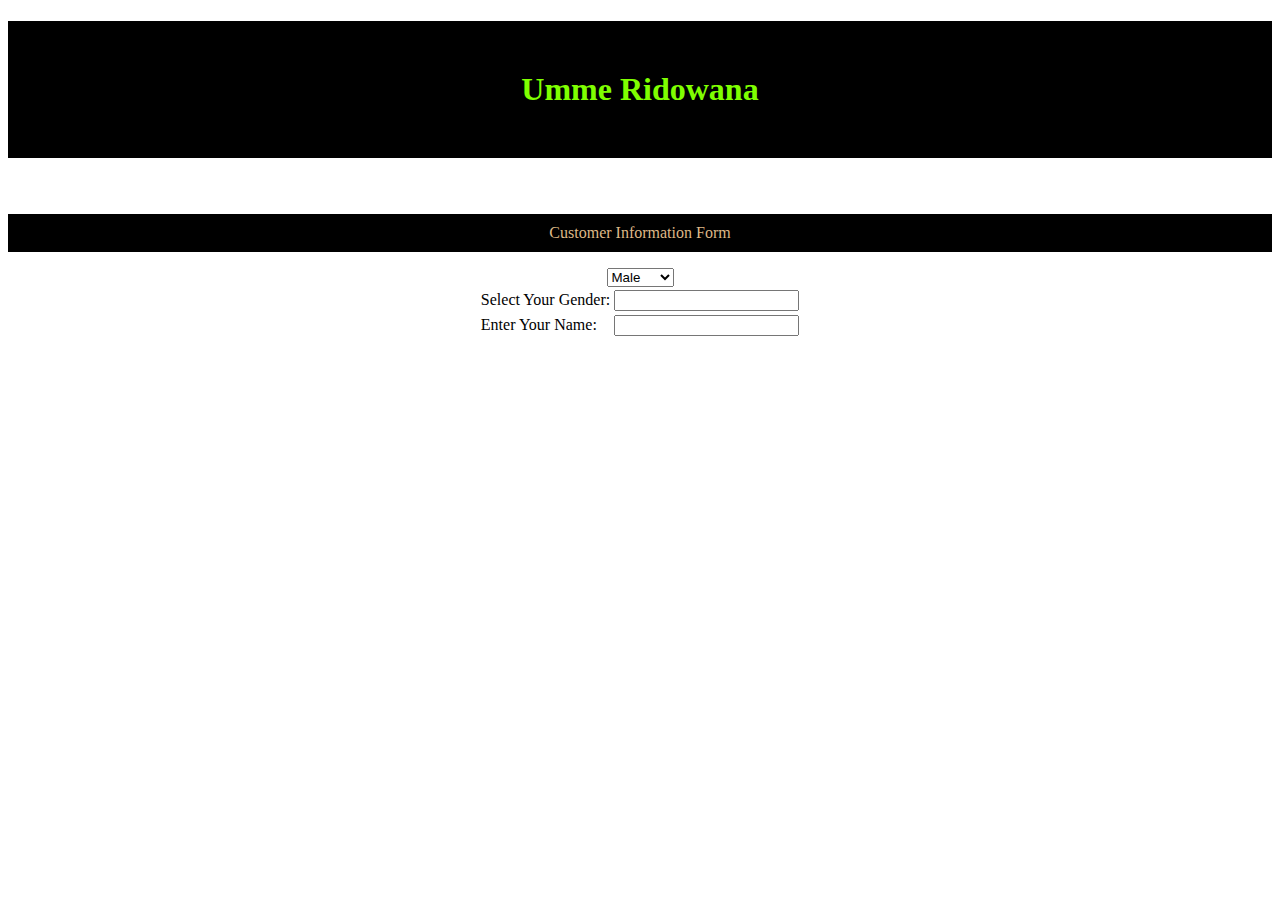
<file: index.html>
<!DOCTYPE html>
<html lang="en">
<head>
    <meta charset="UTF-8">
    <meta name="viewport" content="width=device-width, initial-scale=1.0">
    <title>Lab Task Practice</title>
    <link rel="stylesheet" href="index.css">
</head>
<body>
    <center><h1>Umme Ridowana</h1><br>
        <p>Customer Information Form</p>
        
    </center>
    <center>
    <table>
        <tr>
        <td> 
        Select Your Gender:
        <td>
        <input type="text">
        </td>
        </tr>
    </td>
    <tr>
        <td>
            Enter Your Name:
            </td>
            
            <td><input type="text" required></td>
        
    
    </tr>
    <select>
        <option>Male</option>
        <option>Female</option>
        <option>Others</option>

    </select>
    
</table>
</center>

  
    
    
</body>
</html>
</file>
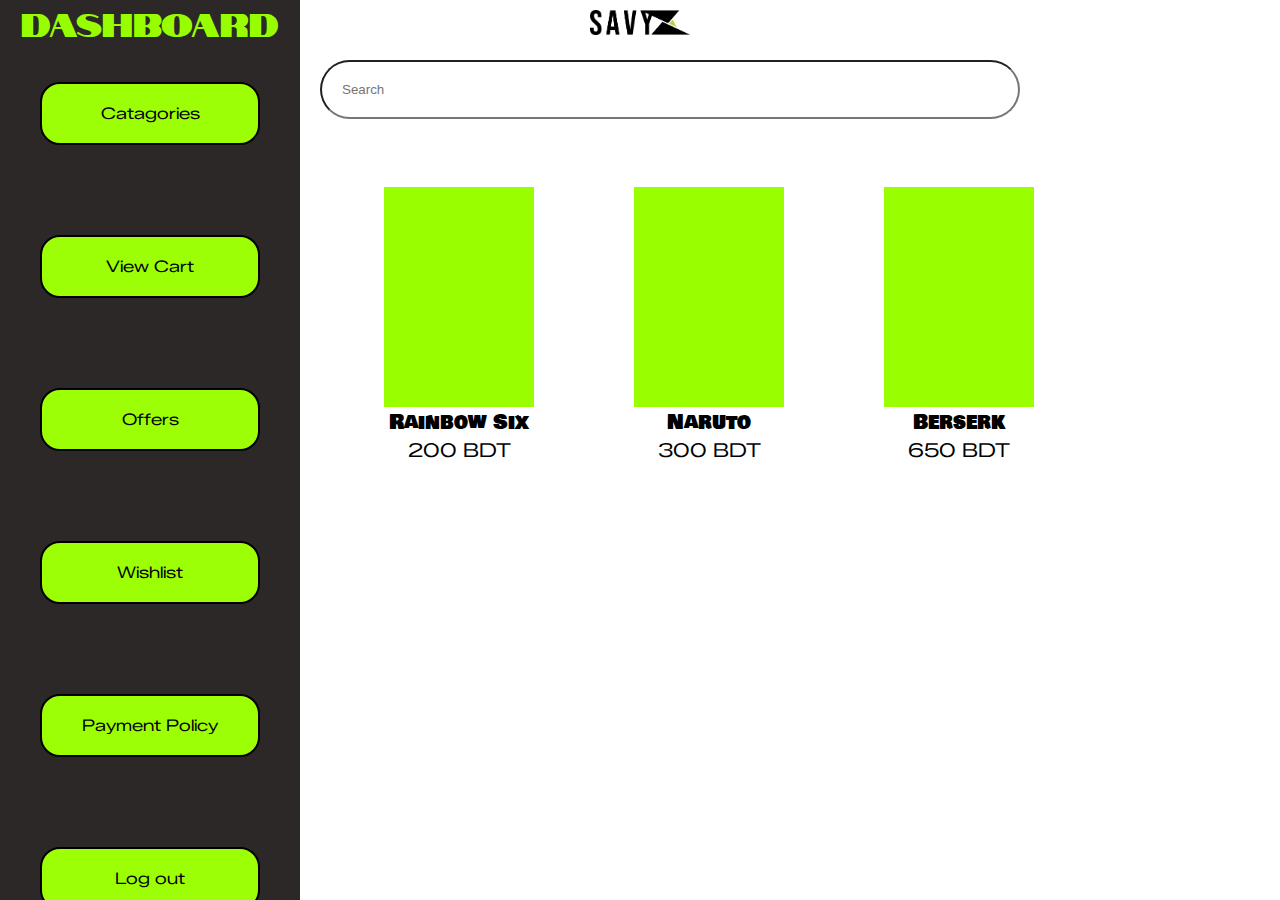
<file: cusdash.html>
<!DOCTYPE html>
<html lang="en">
<head>
    <meta charset="UTF-8">
    <meta name="viewport" content="width=device-width, initial-scale=1.0">
    <title>Document</title>
    <style>
        @import url('https://fonts.googleapis.com/css2?family=Asset&family=BBH+Bartle&family=Bowlby+One+SC&family=Frijole&family=Mrs+Saint+Delafield&family=Notable&family=Sigmar+One&family=Zalando+Sans+Expanded:ital,wght@0,200..900;1,200..900&display=swap');
        @import url('https://fonts.googleapis.com/css2?family=Asset&family=BBH+Bartle&family=Bowlby+One+SC&family=Frijole&family=Mrs+Saint+Delafield&family=Notable&family=Sigmar+One&family=Zalando+Sans+Expanded:ital,wght@0,200..900;1,200..900&display=swap');


        *{
            margin: 0;
            padding: 0;
            box-sizing: border-box;
        }
        .side-bar{
            position: fixed;
            width: 300px;
            height: 100vh;
            top: 0;
            left: 0;
            background-color: rgb(44, 40, 40);

        }
        .side-bar h1{
            text-align: center;
            color: rgb(152, 253, 0);
             font-family: "Notable", sans-serif;
  font-weight: 400;

        }
        body{
            min-height: 100vh;
            
        }
        .side-bar ul{
           display: flex;
           flex-direction: column;
           gap: 90px;
          
           padding: 40px;
        }
        .side-bar ul li{
            list-style: none;
            text-decoration: none;
            color: black;
             font-family: "Zalando Sans Expanded", sans-serif;
  font-optical-sizing: auto;
  background-color: rgb(156, 255, 6);
  border: 2px solid black;
  border-radius: 20px;
  padding: 20px;
  text-align: center;
        }
        .side-bar li:hover{
            background-color: bisque;
            cursor: pointer;

        }
        .content{
            display: flex;
            justify-content: center;
            align-items: center;
           
           
        }
        .content input{
            position: relative;
            top: 60px;
            left: 30px;
            
            width: 700px;
            padding: 20px;
            border-radius: 30px;
        }
        .content img{
            width: 100px;
            position: fixed;
            top: 10px;
        }
        .procard{
           display: flex;
           margin-top: 10%;
           margin-left: 30%;
           gap: 100px;
           
           
          
          
           
          
        }
        .pro1 {
            background-color: rgb(153, 255, 0);
           
            width: 150px;
            height: 200px;
            text-align: center;
           padding-top: 220px;
            
        }
        .pro2{
             background-color: rgb(153, 255, 0);
           
            width: 150px;
            height: 200px;
            text-align: center;
           padding-top: 220px;
            

        }
        .pro3{
             background-color: rgb(153, 255, 0);
           
            width: 150px;
            height: 200px;
            text-align: center;
           padding-top: 220px;
            

        }
        .pro1 h3{
            font-family: "Bowlby One SC", sans-serif;
  font-weight: 400;
  font-size: 20px;

        }
        .pro2 h2{
            font-family: "Bowlby One SC", sans-serif;
  font-weight: 400;
  font-size: 20px;


        }
        .pro3 h4{
            font-family: "Bowlby One SC", sans-serif;
  font-weight: 400;
font-size: 20px;

        }
        .procard p{
            font-size: larger;
             font-family: "Zalando Sans Expanded", sans-serif;

        }
        
        



    </style>
</head>
<body>
    <div class="side-bar">
        <h1>Dashboard</h1>
        <ul>
            <li>Catagories</li>
            <li>View Cart</li>
            <li>Offers</li>
            <li>Wishlist</li>
            <li>Payment Policy</li>
            <li>Log out</li>
        </ul>
    </div>
    <div class="content">
        <img src="SAVYZ TEXT LOGO.png">
        <div class="srcbar">
            <input type="search" placeholder="Search">


        </div>
        
            

        
    </div>
    <div class="procard">
        <div class="pro1">
            
            <h3>Rainbow Six</h3>
            <p>200 BDT</p>
        </div>
        <div class="pro2">
            <h2>Naruto</h2>
            <p>300 BDT</p>
        </div>
        <div class="pro3">
            <h4>Berserk</h4>
            <p>650 BDT</p>
        </div>
    </div>
</body>
</html>
</file>
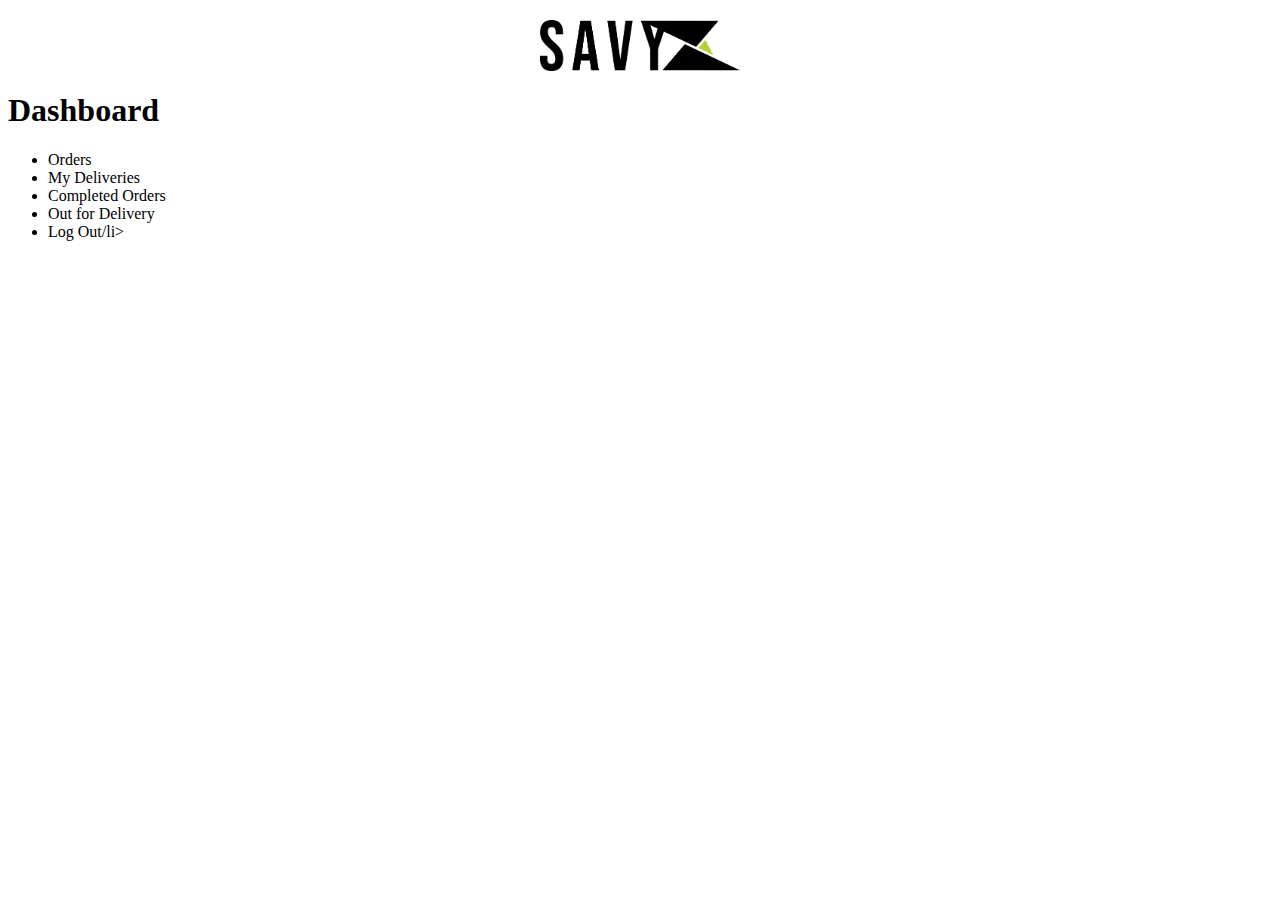
<file: deliverystDash.html>
<!DOCTYPE html>
<html lang="en">
<head>
    <meta charset="UTF-8">
    <meta name="viewport" content="width=device-width, initial-scale=1.0">
    <title>Document</title>
</head>
<body>
    <div class="sidebar">
        <img src="SAVYZ TEXT LOGO.png" alt="Logo" style="display:block; margin:20px auto; max-width:200px;">
        <h1>Dashboard</h1>
        <ul>
            <li> <a href=""></a>Orders</li>
            <li> <a href=""></a>My Deliveries</li>
            <li> <a href=""></a>Completed Orders</li>
            <li> <a href=""></a>Out for Delivery</li>
            <li> <a href=""></a>Log Out/li>
        </ul>



    </div>
    
</body>
</html>
</file>
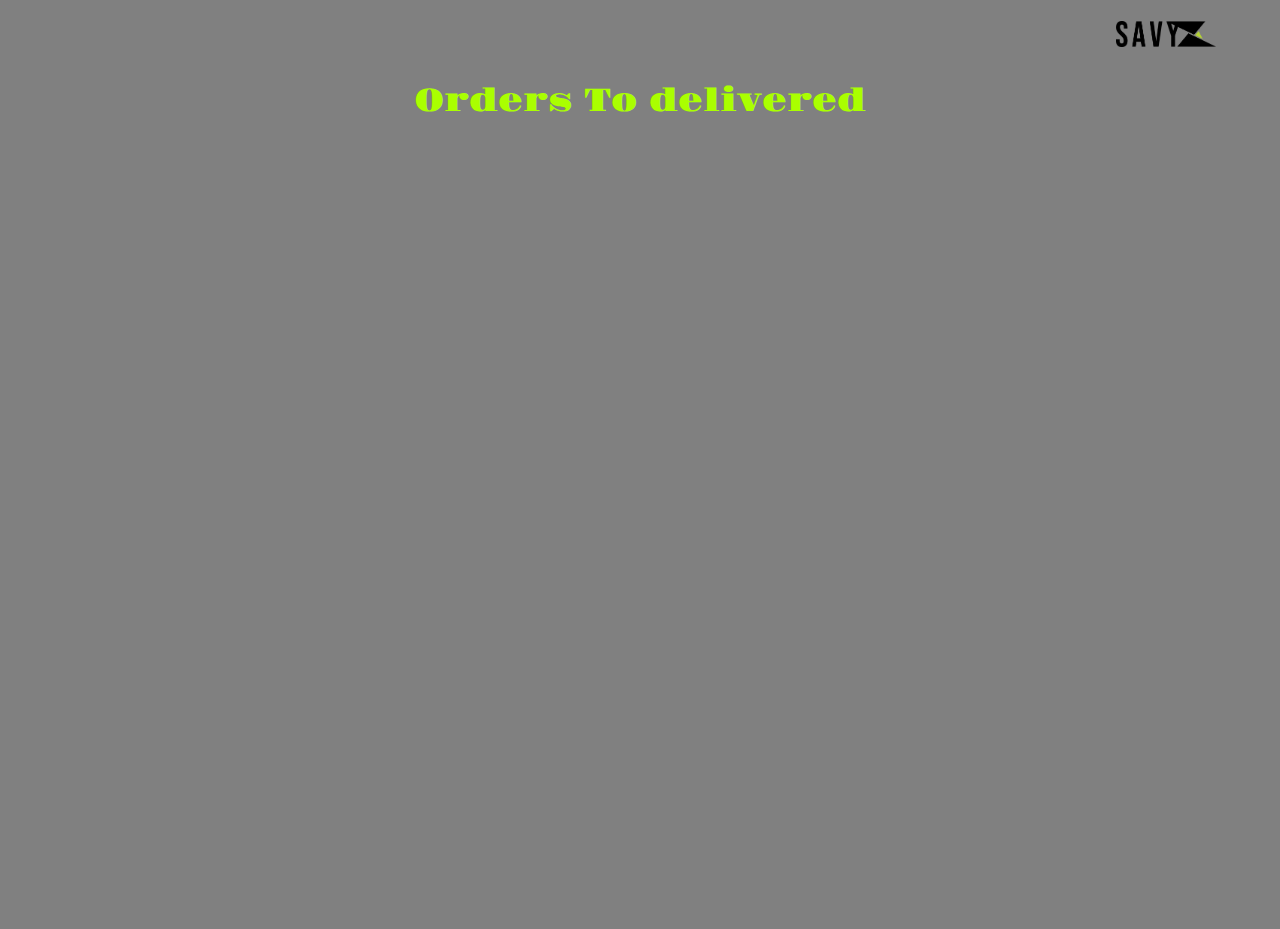
<file: Dmyd.html>
<!DOCTYPE html>
<html lang="en">
<head>
    <meta charset="UTF-8">
    <meta name="viewport" content="width=device-width, initial-scale=1.0">
    <title>Document</title>
    <link rel="stylesheet" href="Dmyd.css">
</head>
<body>
    <img src="SAVYZ TEXT LOGO.png">

    <h1>Orders To delivered</h1>
    
</body>
</html>
</file>
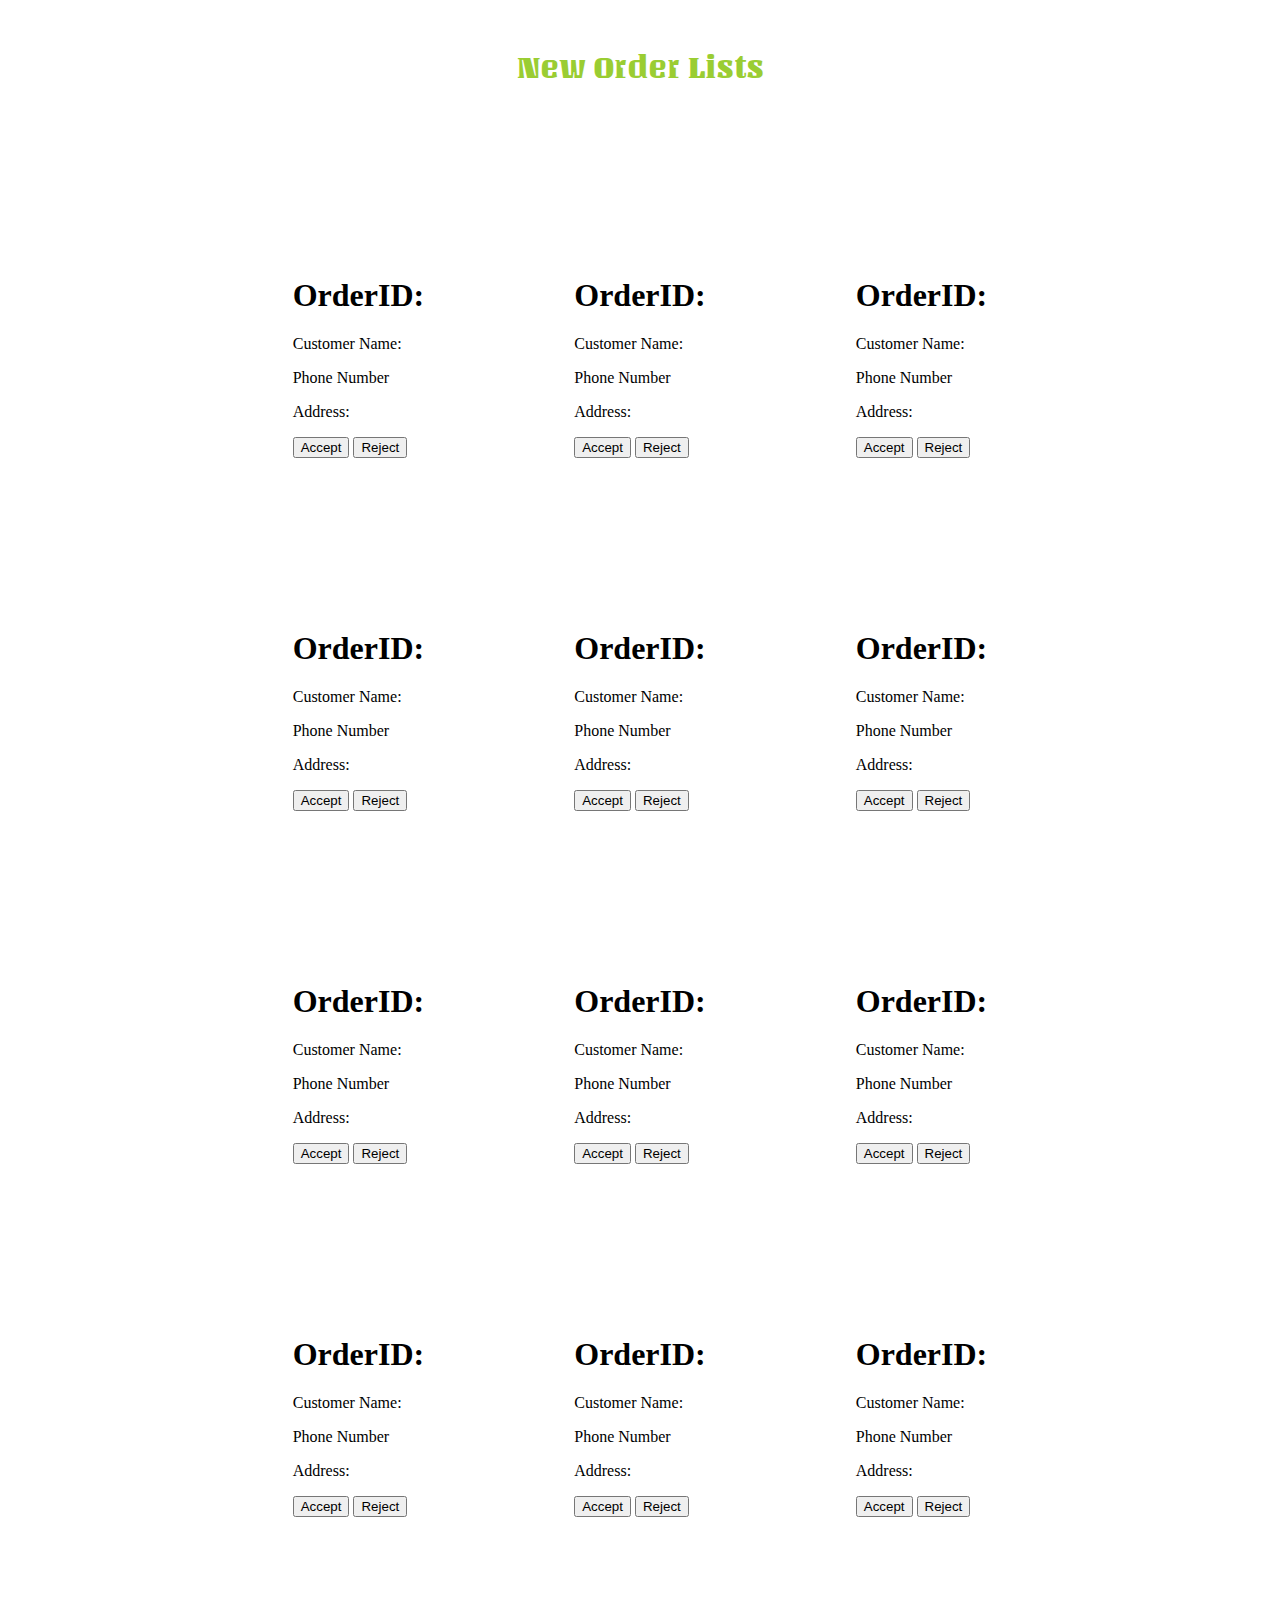
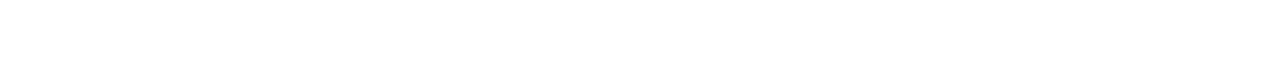
<file: Dorders.html>
<!DOCTYPE html>
<html lang="en">
<head>
    <meta charset="UTF-8">
    <meta name="viewport" content="width=device-width, initial-scale=1.0">
    <title>Document</title>
    <link rel="stylesheet" href="Dorders.css">
</head>
<body>
    <div class="head">
        <h1>New Order Lists</h1>
    </div>
    <div class="ordercard">
        <div class="order1">
            <h1>OrderID:</h1>
            <p>Customer Name:</p>
            <p>Phone Number</p>
            <p>Address:</p>
            <button>Accept</button>
            <button>Reject</button>
        </div>
        <div class="order2">
            <h1>OrderID:</h1>
            <p>Customer Name:</p>
            <p>Phone Number</p>
            <p>Address:</p>
            <button>Accept</button>
            <button>Reject</button>
        </div>
        <div class="order3">
            <h1>OrderID:</h1>
            <p>Customer Name:</p>
            <p>Phone Number</p>
            <p>Address:</p>
            <button>Accept</button>
            <button>Reject</button>
        </div>
        <div class="order4">
            <h1>OrderID:</h1>
            <p>Customer Name:</p>
            <p>Phone Number</p>
            <p>Address:</p>
            <button>Accept</button>
            <button>Reject</button>
        </div>
        <div class="order5">
            <h1>OrderID:</h1>
            <p>Customer Name:</p>
            <p>Phone Number</p>
            <p>Address:</p>
            <button>Accept</button>
            <button>Reject</button>
        </div>
        <div class="order6">
            <h1>OrderID:</h1>
            <p>Customer Name:</p>
            <p>Phone Number</p>
            <p>Address:</p>
            <button>Accept</button>
            <button>Reject</button>
        </div>
        <div class="order7">
            <h1>OrderID:</h1>
            <p>Customer Name:</p>
            <p>Phone Number</p>
            <p>Address:</p>
            <button>Accept</button>
            <button>Reject</button>
        </div>
        <div class="order8">
            <h1>OrderID:</h1>
            <p>Customer Name:</p>
            <p>Phone Number</p>
            <p>Address:</p>
            <button>Accept</button>
            <button>Reject</button>
        </div>
        <div class="order9">
            <h1>OrderID:</h1>
            <p>Customer Name:</p>
            <p>Phone Number</p>
            <p>Address:</p>
            <button>Accept</button>
            <button>Reject</button>
        </div>
        <div class="order10">
            <h1>OrderID:</h1>
            <p>Customer Name:</p>
            <p>Phone Number</p>
            <p>Address:</p>
            <button>Accept</button>
            <button>Reject</button>
        </div>
        <div class="order11">
            <h1>OrderID:</h1>
            <p>Customer Name:</p>
            <p>Phone Number</p>
            <p>Address:</p>
            <button>Accept</button>
            <button>Reject</button>
        </div>
        <div class="order12">
            <h1>OrderID:</h1>
            <p>Customer Name:</p>
            <p>Phone Number</p>
            <p>Address:</p>
            <button>Accept</button>
            <button>Reject</button>
        </div>









    </div>
    
</body>
</html>
</file>
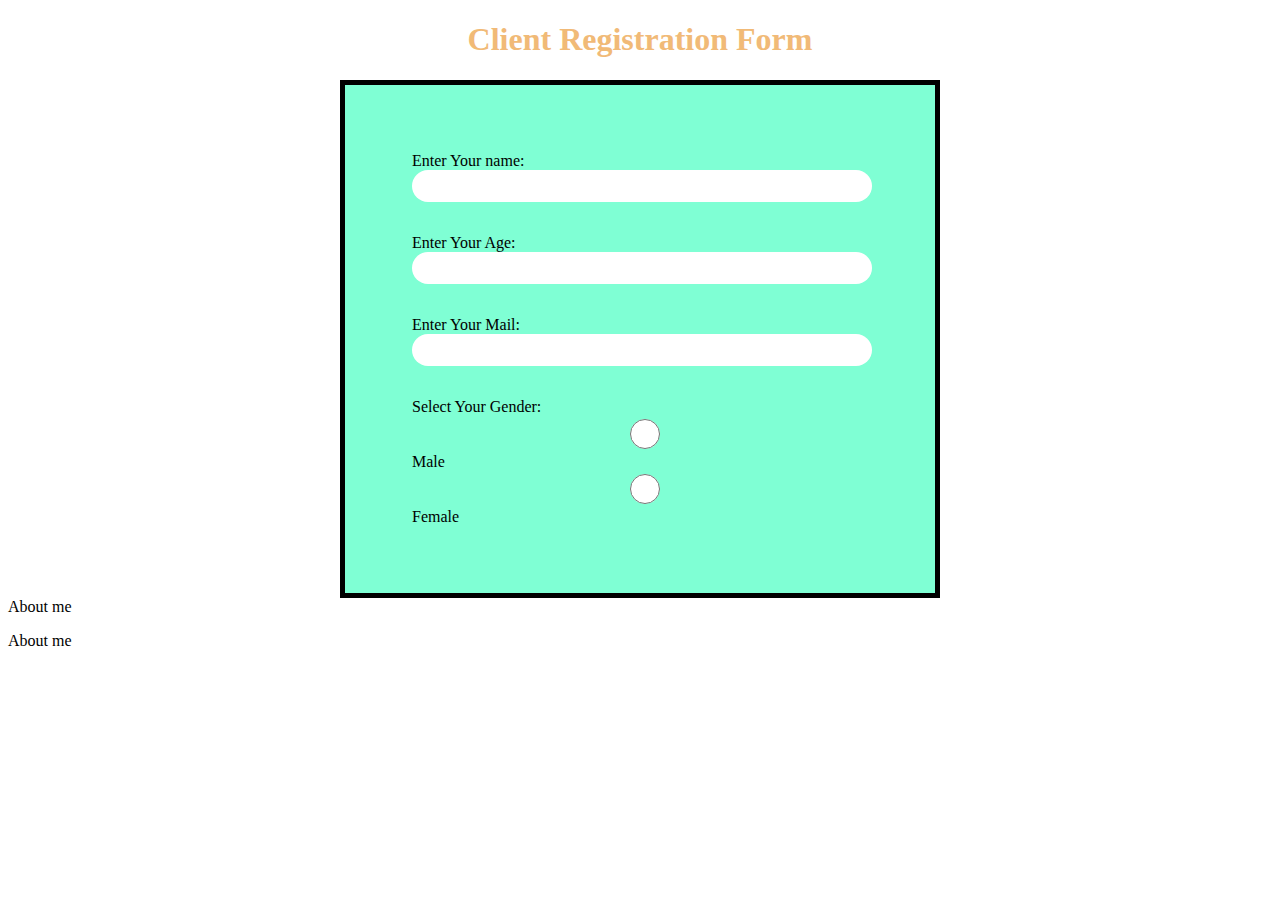
<file: form.html>
<!DOCTYPE html>
<html lang="en">
<head>
    <meta charset="UTF-8">
    <meta name="viewport" content="width=device-width, initial-scale=1.0">
    <title>Document</title>
    <link rel="stylesheet" href="form.css">
</head>
<body>
    <h1>Client Registration Form</h1>
    <div class="form">
        <table>
            <tr>
                <td>
                    Enter Your name:<br>
                    <input type="text"><br>
                </td>
            </tr>
            <tr>
                <td>
                    Enter Your Age:<br>
                    <input type="text"><br>
                </td>
            </tr>
            <tr>
                <td>
                    Enter Your Mail:<br>
                    <input type="text"><br>
                </td>
            </tr>
            <tr>
                <td>
                    Select Your Gender:<br>
                    <input type="radio" name="gender" value="male">Male
                    <input type="radio" name="gender" value="female">Female
                </td>
            </tr>
        </table>
    </div>
    <aside>About me</aside>
    <p>About me</p>
</body>
</html>
</file>
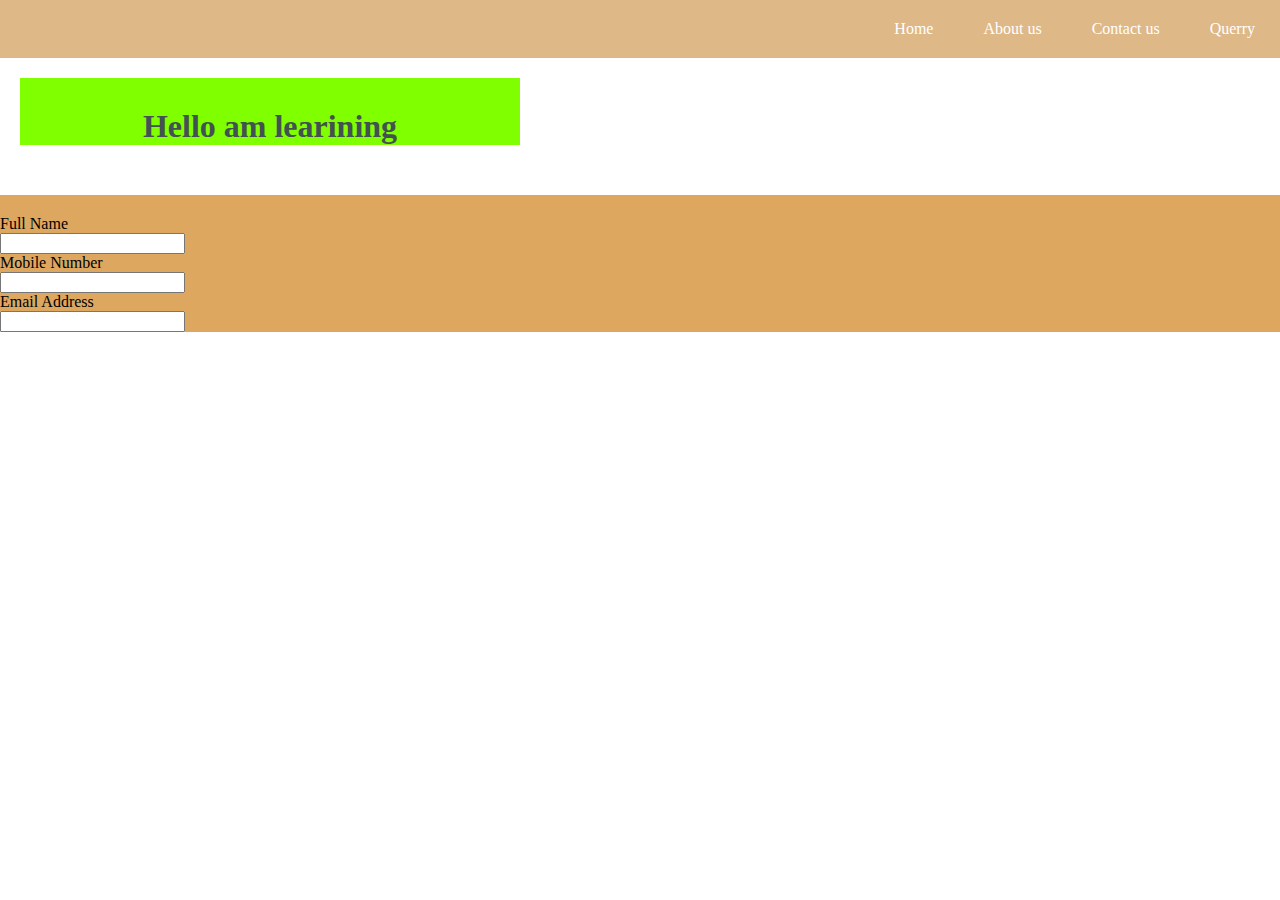
<file: hp.html>
<!DOCTYPE html>
<html lang="en">
<head>
    <meta charset="UTF-8">
    <meta name="viewport" content="width=device-width, initial-scale=1.0">
    <title>Document</title>
    <link rel="stylesheet" href="hp.css"
</head>
<body>
    <header>
        <nav class="btn">
            <ul>
                <li>Home</li>
                <li>About us</li>
                <li>Contact us</li>
                <li>Querry</li>
            </ul>
        </nav>
    </header>
    <h1>
            Hello am learining
        </h1>
    <main class="main">
        
        <label>Full Name</label><br>
        <input type="text"><br>
        <label>Mobile Number</label><br>
        <input type="text"><br>
        <label>Email Address</label><br>
        <input type="text"><br>
    </main>
</body>
</html>
</file>
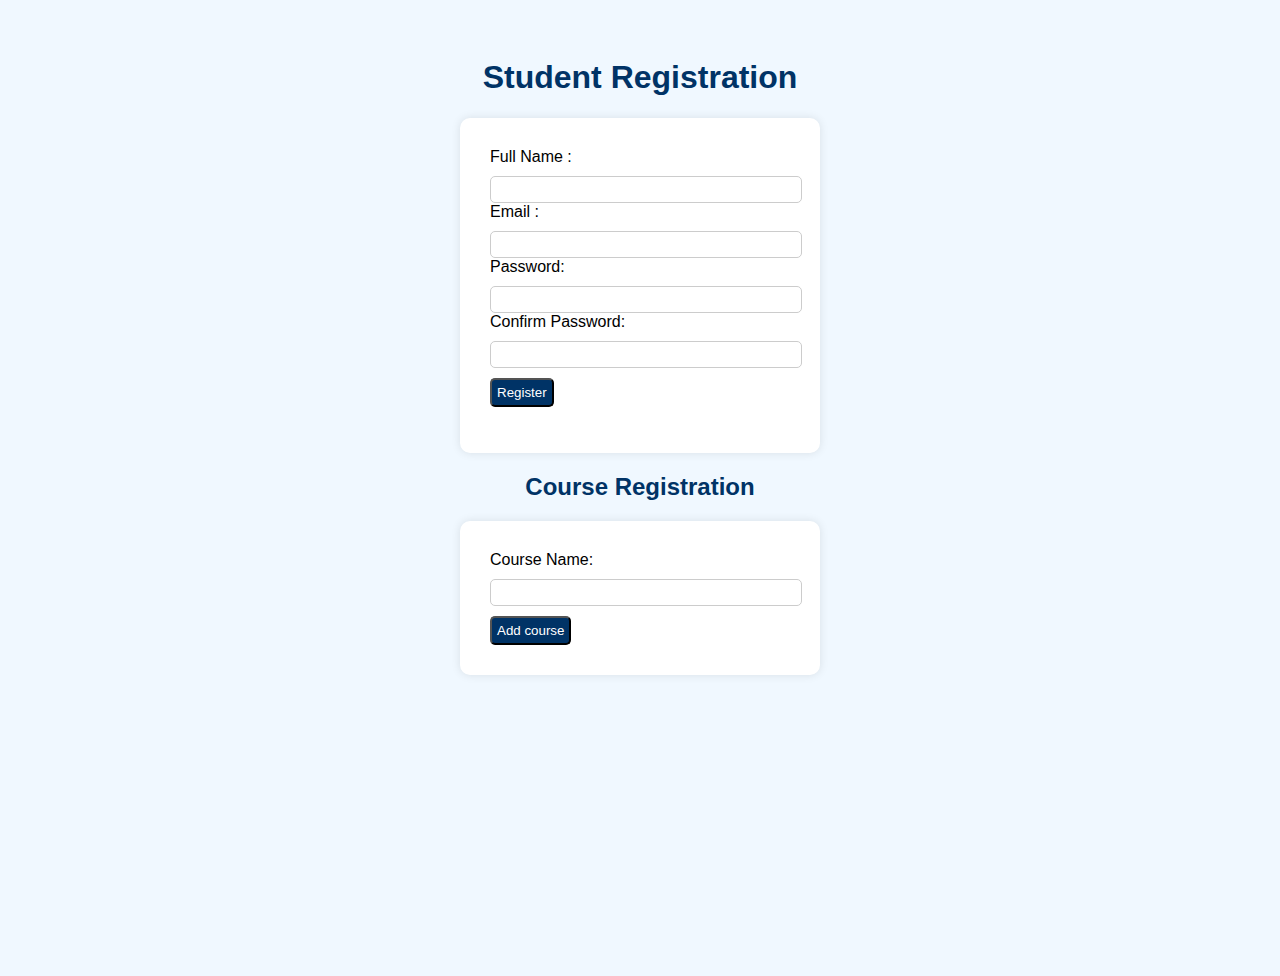
<file: labask2.html>
<!DOCTYPE html>
<html lang="en">
<head>
    <meta charset="UTF-8">
    <meta name="viewport" content="width=device-width, initial-scale=1.0">
    <title>Document</title>
<link rel="stylesheet" href="labask2.css">
</head>
<body>
    <h1>Student Registration</h1>
    <form onsubmit="return Submition()">
        <label>Full Name :</label>
        <input type="text"  id="Fname">
        <label>Email :</label>
        <input type="text" id="Email">
        <label>Password:</label>
        <input type="password" id="Pass">
        <label>Confirm Password:</label>
        <input type="password" id="Cpass">
        <button onclick="regStudent()">Register</button>
         <p id="result" style="color:green; font-weight:bold;"></p>

    </form>
    <h2>Course Registration</h2>
    <form onsubmit="return Courseadd()">
        <labal>Course Name:</labal>
        <input type="text" id="Cname">
        <button type="submit">Add course</button>
    </form>
    

    <script>
        function Submition()
        {
            var name= document.getElementById("Fname").value;
            var email= document.getElementById("Email").value;
            var pass= document.getElementById("Pass").value;
            var cpass= document.getElementById("Cpass").value;


            if (name === "" || email === "" || pass === "" || cpass === "") {
        alert("All fields are required!");
        return;
    }
    if (!email=="@") {
        alert("Email must contain '@'");
        return;
    }
     if (pass !== cpass) {
        alert("Passwords do not match!");
        return;
    }
     document.getElementById("result").innerHTML =
        "Registration Successful!<br>Name: " + name + "<br>Email: " + email;




        }
        function Courseadd()
        {
            var cname= document.getElementById("Cname").value;
            if(cname=="")
        {
            alert("Please Select a Course")
        }
        }
    </script>
</html>
</file>
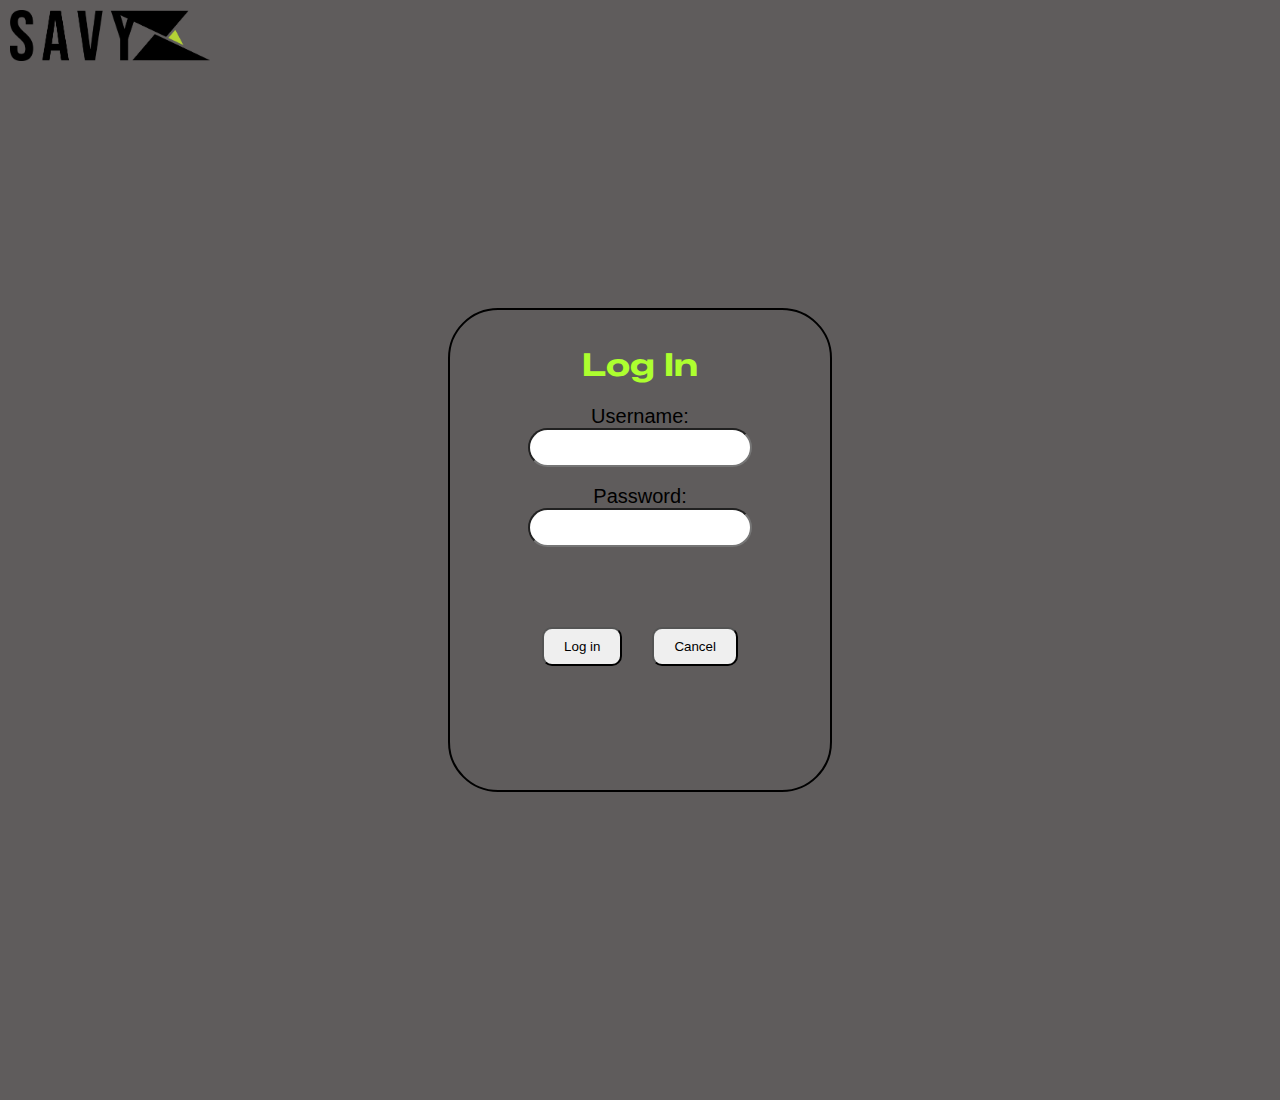
<file: login.html>
<!DOCTYPE html>
<html lang="en">
<head>
    <meta charset="UTF-8">
    <meta name="viewport" content="width=device-width, initial-scale=1.0">
    <title>Document</title>
    
<link rel="stylesheet" href="https://cdnjs.cloudflare.com/ajax/libs/font-awesome/6.5.0/css/all.min.css">

    <style>
        @import url('https://fonts.googleapis.com/css2?family=Asset&family=BBH+Bartle&family=Bowlby+One+SC&family=Mrs+Saint+Delafield&family=Sigmar+One&family=Zalando+Sans+Expanded:ital,wght@0,200..900;1,200..900&display=swap');
@import url('https://fonts.googleapis.com/css2?family=Asset&family=BBH+Bartle&family=Bowlby+One+SC&family=Frijole&family=Mrs+Saint+Delafield&family=Sigmar+One&family=Zalando+Sans+Expanded:ital,wght@0,200..900;1,200..900&display=swap');
@import url('https://fonts.googleapis.com/css2?family=Asset&family=BBH+Bartle&family=Bowlby+One+SC&family=Frijole&family=Mrs+Saint+Delafield&family=Notable&family=Sigmar+One&family=Zalando+Sans+Expanded:ital,wght@0,200..900;1,200..900&display=swap');

        body{
            display: flex;
            justify-content: center;
            align-items: center;
            padding: 300px;
          background-color: rgb(95, 92, 92);
          
        }
        .container{
            background:transparent;
            width: 320px;
            height: 420px;
            text-align: center;
            padding: 30px;
            border: 2px solid black;
            border-radius: 50px;

        }
        .container label{
            top: 0;
    
            padding: 20px;
            font-family:Arial, Helvetica, sans-serif;
            font-size: 20px;

        }
        .container input{
            padding: 10px;
            width: 200px;
            border-radius: 20px;

        }
        .container h1{
            margin-top: 5px;
            font-family: "Zalando Sans Expanded", sans-serif;
            color: greenyellow;

        }
        .auth {
            display: flex;
            justify-content: center;
            gap: 30px;
        }
        .auth button{
            margin-top: 80px;
            padding: 10px 20px;
            border-radius: 10px;
            
        }
        .auth button:hover{
            background-color: greenyellow;
            cursor: pointer;
        }
        
        
        img{
            width: 200px;
            position: fixed;
            top: 0;
            left: 0;
            padding: 10px;
        }
        
       
        
    </style>
</head>
<body>
    
    <img src="SAVYZ TEXT LOGO.png">
    
    <div class="container">
        <h1>Log In</h1>
        <form onsubmit="return Val()">
            <label>Username:</label><br>
            <input type="text" id="user"><br><br>
            <label>Password:</label><br>
            <input type ="password" id="pass">
            <div class="auth">
                <button type="submit">Log in</button>
                <button>Cancel</button>
            </div>

        </form>
    </div>
    
</body>
</html>
</file>
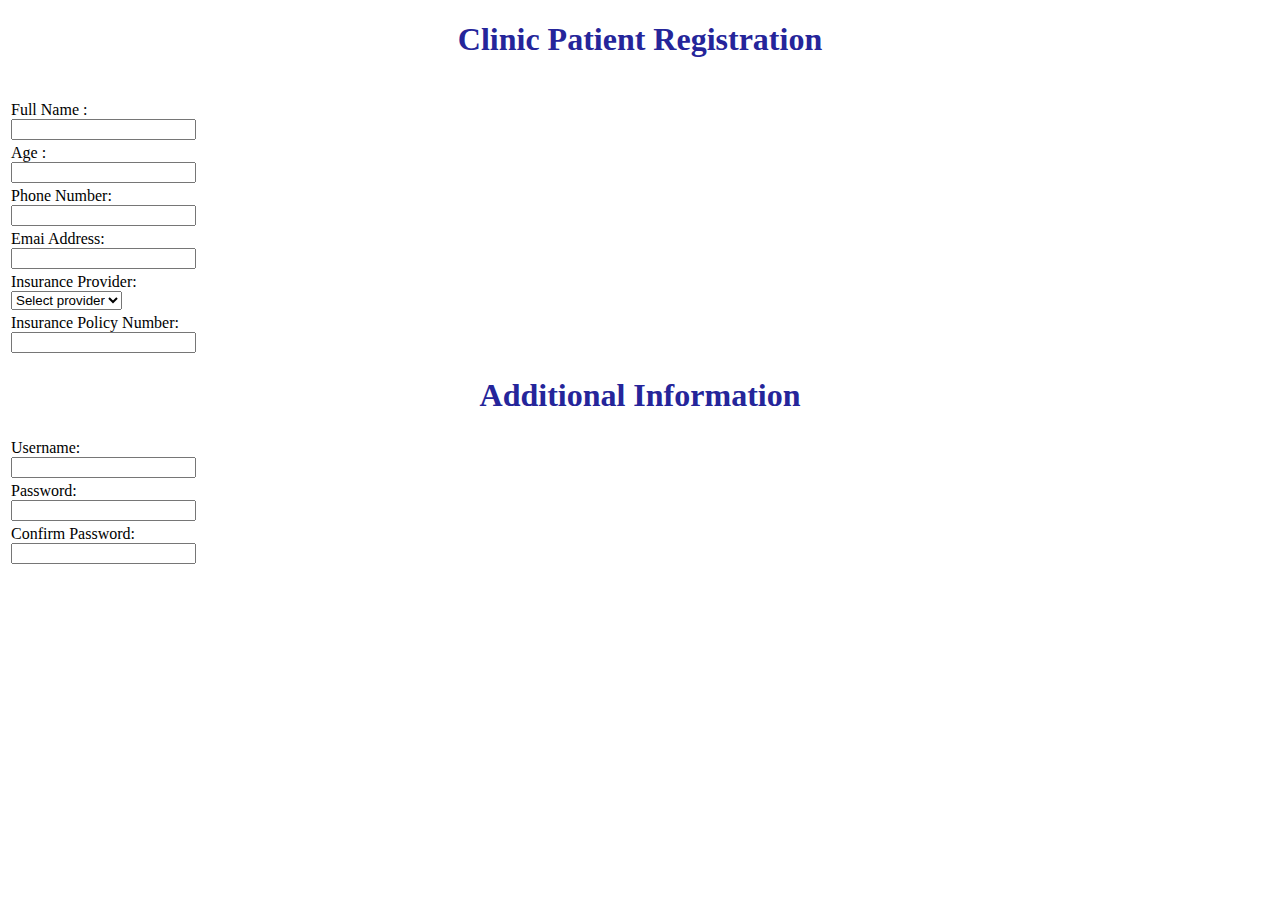
<file: task1.html>
<!DOCTYPE html>
<html lang="en">
<head>
    <meta charset="UTF-8">
    <meta name="viewport" content="width=device-width, initial-scale=1.0">
    <title>Document</title>
    <link rel="stylesheet" href="task1.css">
</head>
<body>
    
        <h1>Clinic Patient Registration</h1><br>
       
            <div class="form">
        <table>
            <tr>
                <td>
                    Full Name :<br>
                    <input type="text"><br>
                </td>
            </tr>
            <tr>
                <td>
                Age :<br>
                <input type="text"><br>
                </td>
            </tr>
                <tr>
                    <td>
                        Phone Number:<br>
                        <input type="text"><br>
                    </td>
                </tr>
                <tr>
                    <td>
                        Emai Address:<br>
                        <input type="text"><br>
                    </td>
                </tr>
                <tr>
                    <td>
                        Insurance Provider:<br>
                        <select>
                            <option>Select provider</option>
                            <option>ABC</option>
                            <option>efg</option>
                            <option>hij</option>
                        </select>
                    </td>
                </tr>
                <tr>
                    <td>
                        Insurance Policy Number:<br>
                        <input type="text"><br>
                    </td>
                </tr>
                
                
                    

                
            
                
            
        </table>
        <h1>Additional Information</h1>
        <table>
            <tr>
                <td>
                    Username:<br>
                    <input type="text"><br>
                </td>
            </tr>
            <tr>
                <td>
                    Password:<br>
                    <input type="password"><br>
                </td>
            </tr>
            <tr>
                <td>
                    Confirm Password:<br>
                    <input type="password"><br>
                </td>
            </tr>
        </table>
            </div>
       
        

    

    
</body>
</html>
</file>
<file: index.css>
p{
    color:burlywood;
    background-color: black;
    padding: 10px;
    
}
h1{
    color: chartreuse;
    background-color: black;
    padding: 50px;
}
</file>
<file: Dmyd.css>
@import url('https://fonts.googleapis.com/css2?family=Asset&family=BBH+Bartle&family=Bowlby+One+SC&family=Frijole&family=Gravitas+One&family=Mrs+Saint+Delafield&family=Notable&family=Orbitron:wght@400..900&family=Sigmar+One&family=Unlock&family=Zalando+Sans+Expanded:ital,wght@0,200..900;1,200..900&display=swap');






img{
    right:5%;
    position: absolute;
    width: 100px;

}
h1{
     font-family: "Gravitas One", serif;
  font-weight: 400;
  font-style: normal;
  color: rgb(170, 255, 0);
  text-align:center;
  padding: 60px;


}
body{
    background-color: grey;
    min-height: 100vh;
}
</file>
<file: Dorders.css>
@import url('https://fonts.googleapis.com/css2?family=Asset&family=BBH+Bartle&family=Bowlby+One+SC&family=Frijole&family=Gravitas+One&family=Mrs+Saint+Delafield&family=Notable&family=Sigmar+One&family=Unlock&family=Zalando+Sans+Expanded:ital,wght@0,200..900;1,200..900&display=swap');
@import url('https://fonts.googleapis.com/css2?family=Asset&family=BBH+Bartle&family=Bowlby+One+SC&family=Frijole&family=Gravitas+One&family=Mrs+Saint+Delafield&family=Notable&family=Orbitron:wght@400..900&family=Sigmar+One&family=Unlock&family=Zalando+Sans+Expanded:ital,wght@0,200..900;1,200..900&display=swap');
@import url('https://fonts.googleapis.com/css2?family=Asset&family=BBH+Bartle&family=Bowlby+One+SC&family=Frijole&family=Gravitas+One&family=Mrs+Saint+Delafield&family=Notable&family=Orbitron:wght@400..900&family=Sigmar+One&family=Unlock&family=Zalando+Sans+Expanded:ital,wght@0,200..900;1,200..900&display=swap');






body{
    min-height: 100vh;
}
 .ordercard{
    display: flex;
    justify-content: center;
    align-items: center;
    flex-wrap: wrap;
    flex-direction: row;
    gap: 150px;
padding: 150px;



 }   
.head h1{
    text-align: center;
    color: yellowgreen;
    margin-top: 50px;
    font-family: "Unlock", serif;
  font-weight: 400;
  font-style: normal

}
.order{
    background-color: rgb(232, 232, 125);
    border: 2px solid blanchedalmond;
    border-radius: 20px;
    width: 200px;
    text-align:left;
    padding: 20px;
    font-family: "Orbitron", sans-serif;
  font-optical-sizing: auto;
  font-weight: <weight>;
  font-style: normal;
    
    
}
.order button{
    
   margin-right: 40px;
   padding:5px;
   border-radius: 50px;
   


}
</file>
<file: form.css>
h1{
    text-align: center;

    color: rgb(241, 186, 119);
    font-weight: 700;

}
.form table{
    background-color: aquamarine;
   width:  100%;
    max-width: 600px;
    border:5px solid black;
    padding: 50px 50px 50px 50px;
    justify-content: center;
    
    
}
.form td{
   padding: 15px;
   

}
.form td input{
    width: 100%;
    height: 30px;
    outline: none;
    border: 1px;
    border-radius: 30px;

}
.form{
    display: flex;
    justify-content: center;
}
.form td input{
    display: inline;
}
</file>
<file: hp.css>
.btn li{
    display: block;
   
    color: white;
    padding: 20px 25px;
    text-decoration: none;


}
.btn ul{
    display: flex;
    background-color: burlywood;
    justify-content: right;
    margin: 0;
    padding: 0;
   list-style-type: none;
}
h1{
  text-align: center;
    color: rgb(66, 81, 82);
    font:bolder;
    background-color: chartreuse;
    padding-top: 30px;
   
    width: 50%;
    max-width: 500px;
  margin: 20px 50px 50px 20px;
   
  
   
   
    
}
    

body{
    margin: 0;
    padding: 0;
   
  


}
.main label{
    position: relative;

}
.main{
    background-color: rgb(222, 167, 96);
    justify-content: center;
    padding-top: 20px;
}
</file>
<file: labask2.css>
body {
      font-family: Arial, sans-serif;
      padding: 30px;
      background-color: #f0f8ff;
      min-height: 100vh;
    }
    h1 ,h2  {
      text-align: center;
      color: #003366;
    }
     form {
      background-color: #ffffff;
      padding: 30px;
      border-radius: 10px;
      width: 300px;
      margin: 0 auto;
      box-shadow: 0 0 10px rgba(0,0,0,0.1);
    }
 input   {

    width: 100%;  
      padding: 5px;
      margin-top: 10px;
      border-radius: 5px;
      border: 1px solid #ccc;
    }
 
    button {
      background-color: #003366;
      color: white;
      cursor: pointer;
       padding: 5px;
      margin-top: 10px;
      border-radius: 5px;

    }
 
    button:hover {
      background-color: #0055aa;
    }
</file>
<file: task1.css>
h1{
    text-align: center;
    color: rgb(37, 37, 154);
}
.form{
    border: 2px salmon;
    
}
</file>
